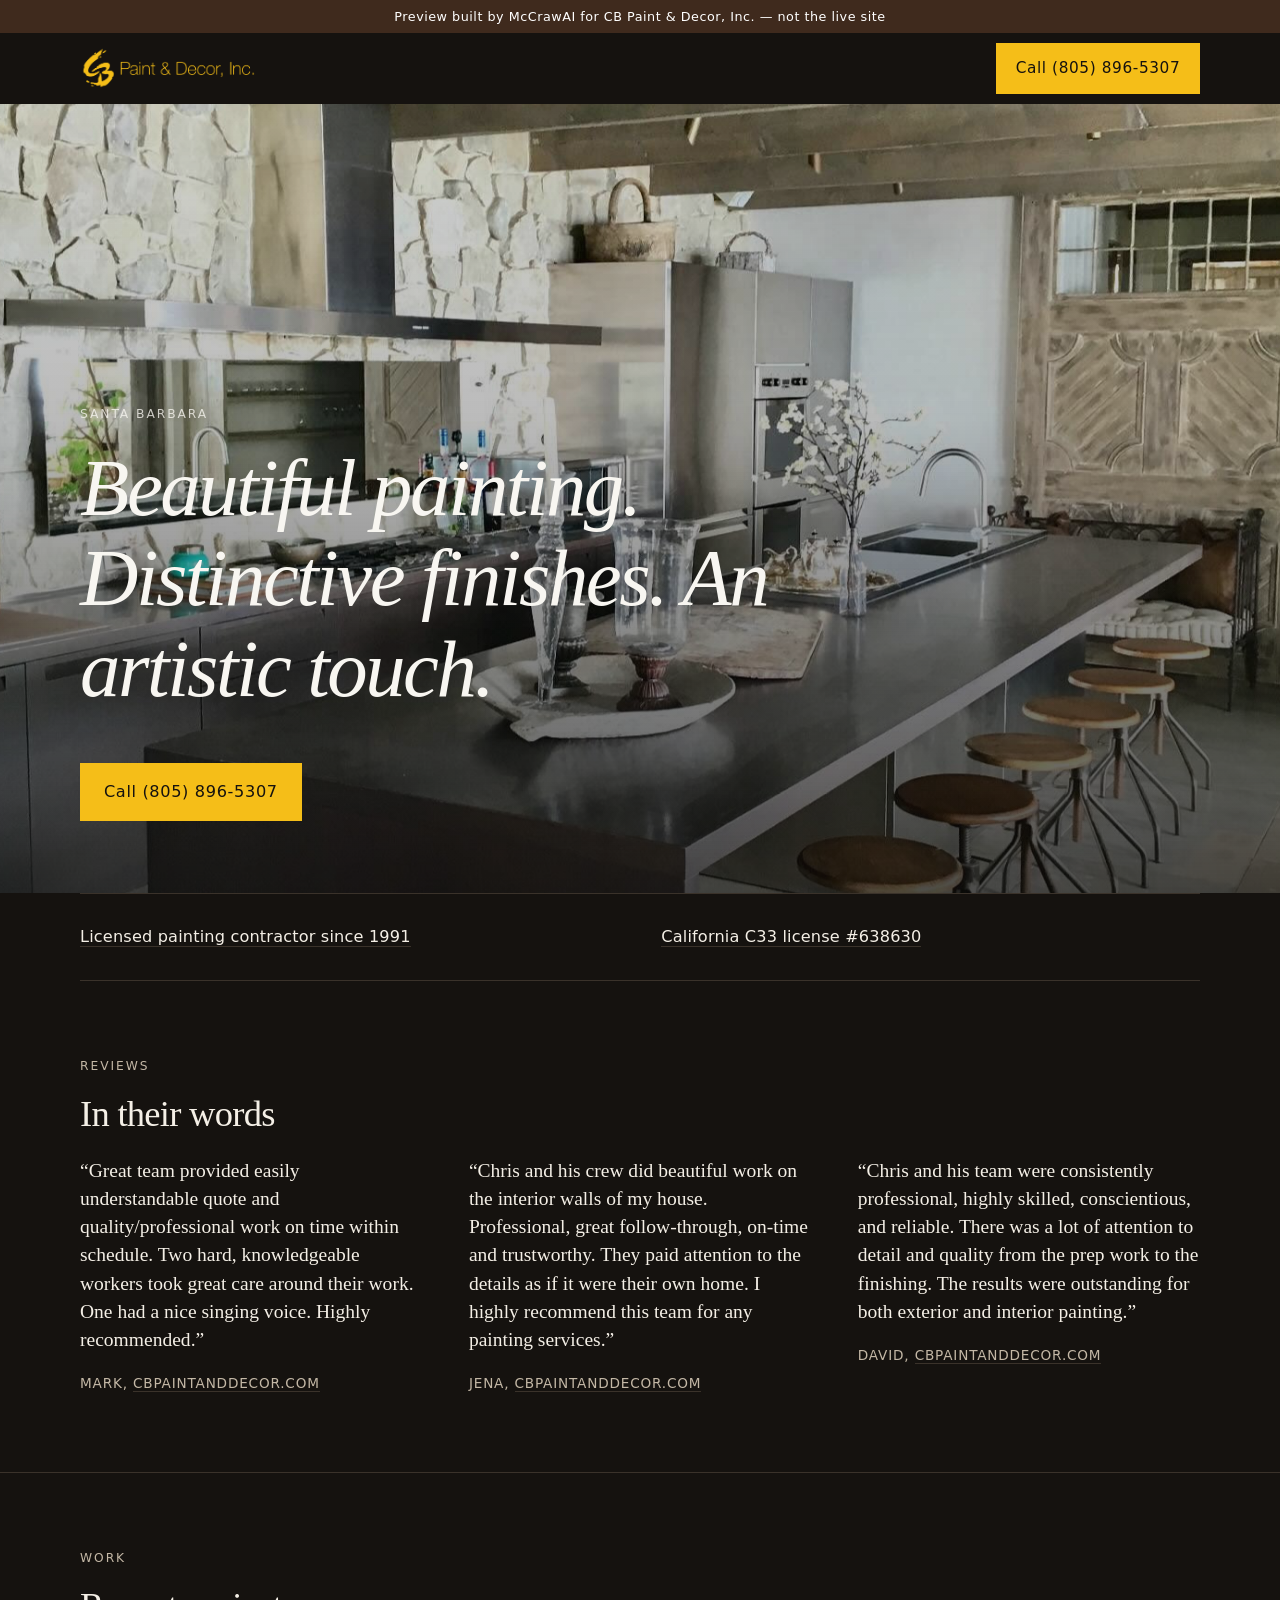
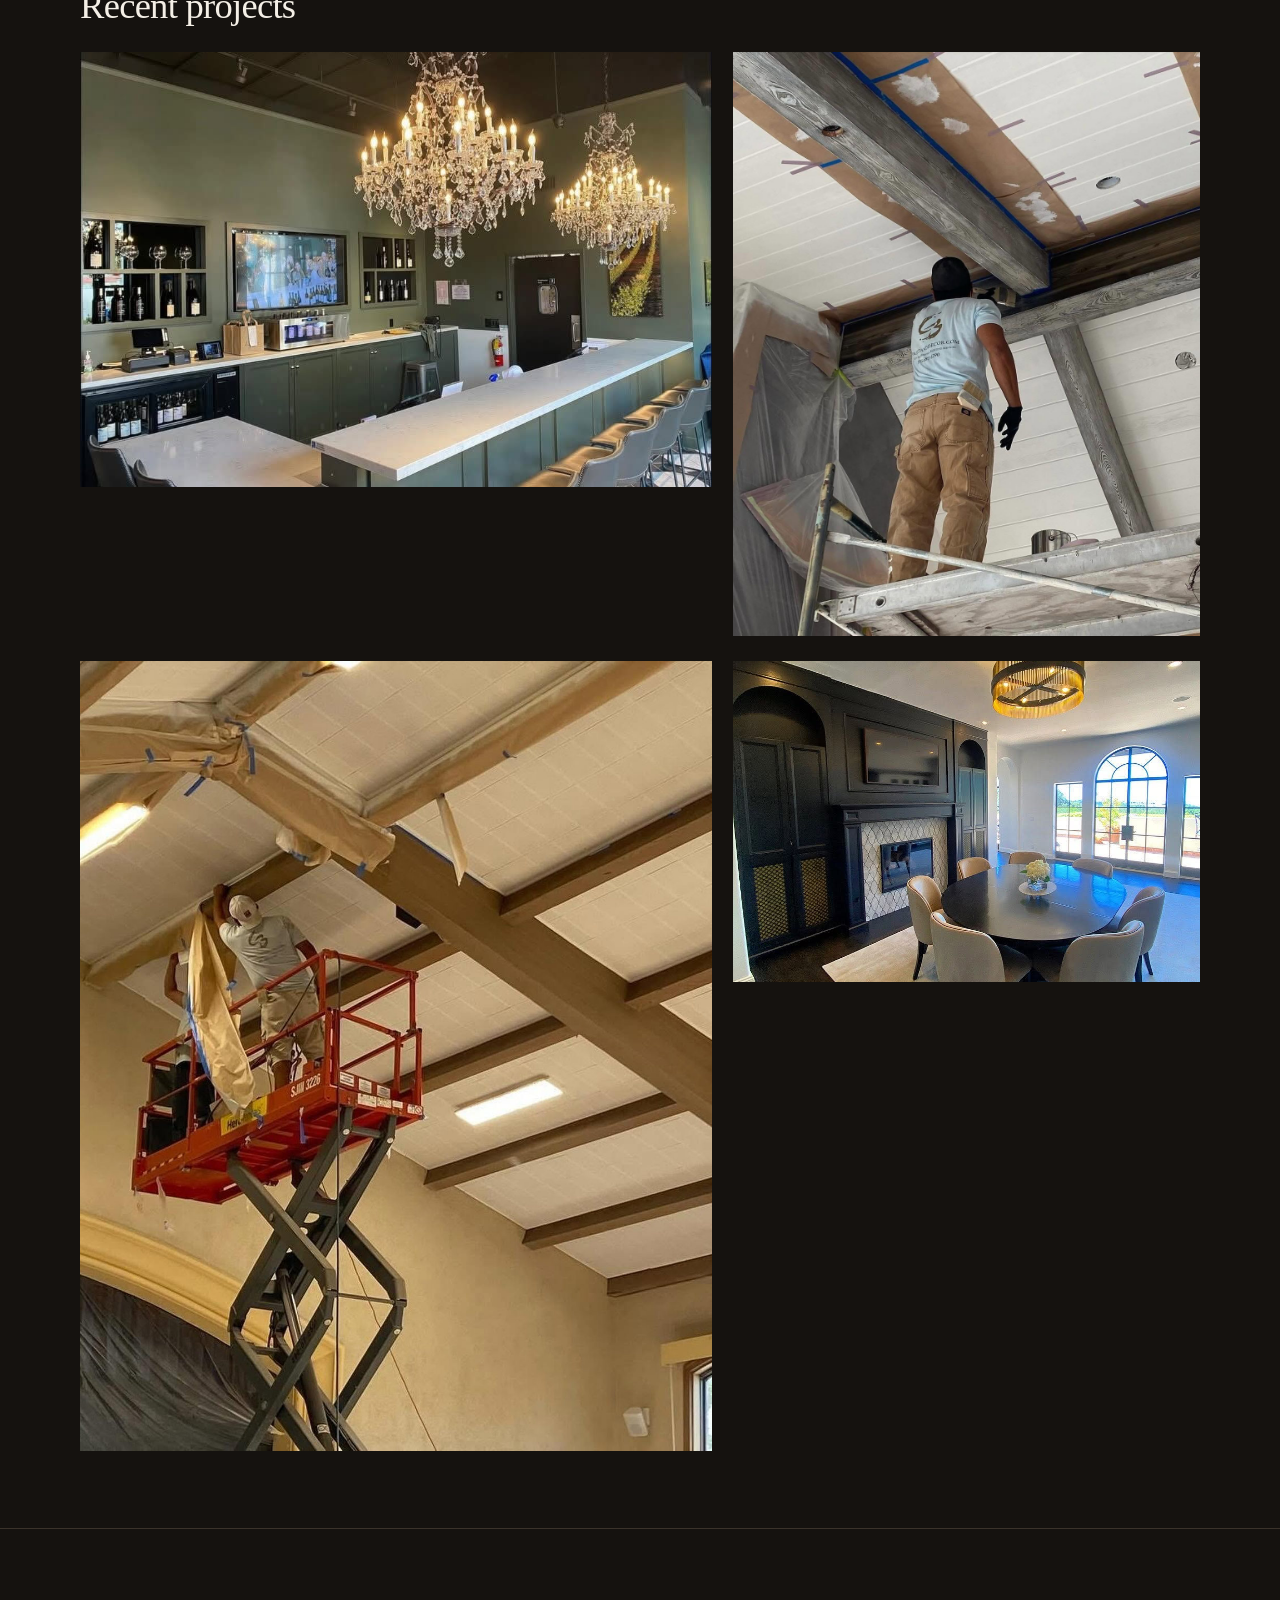
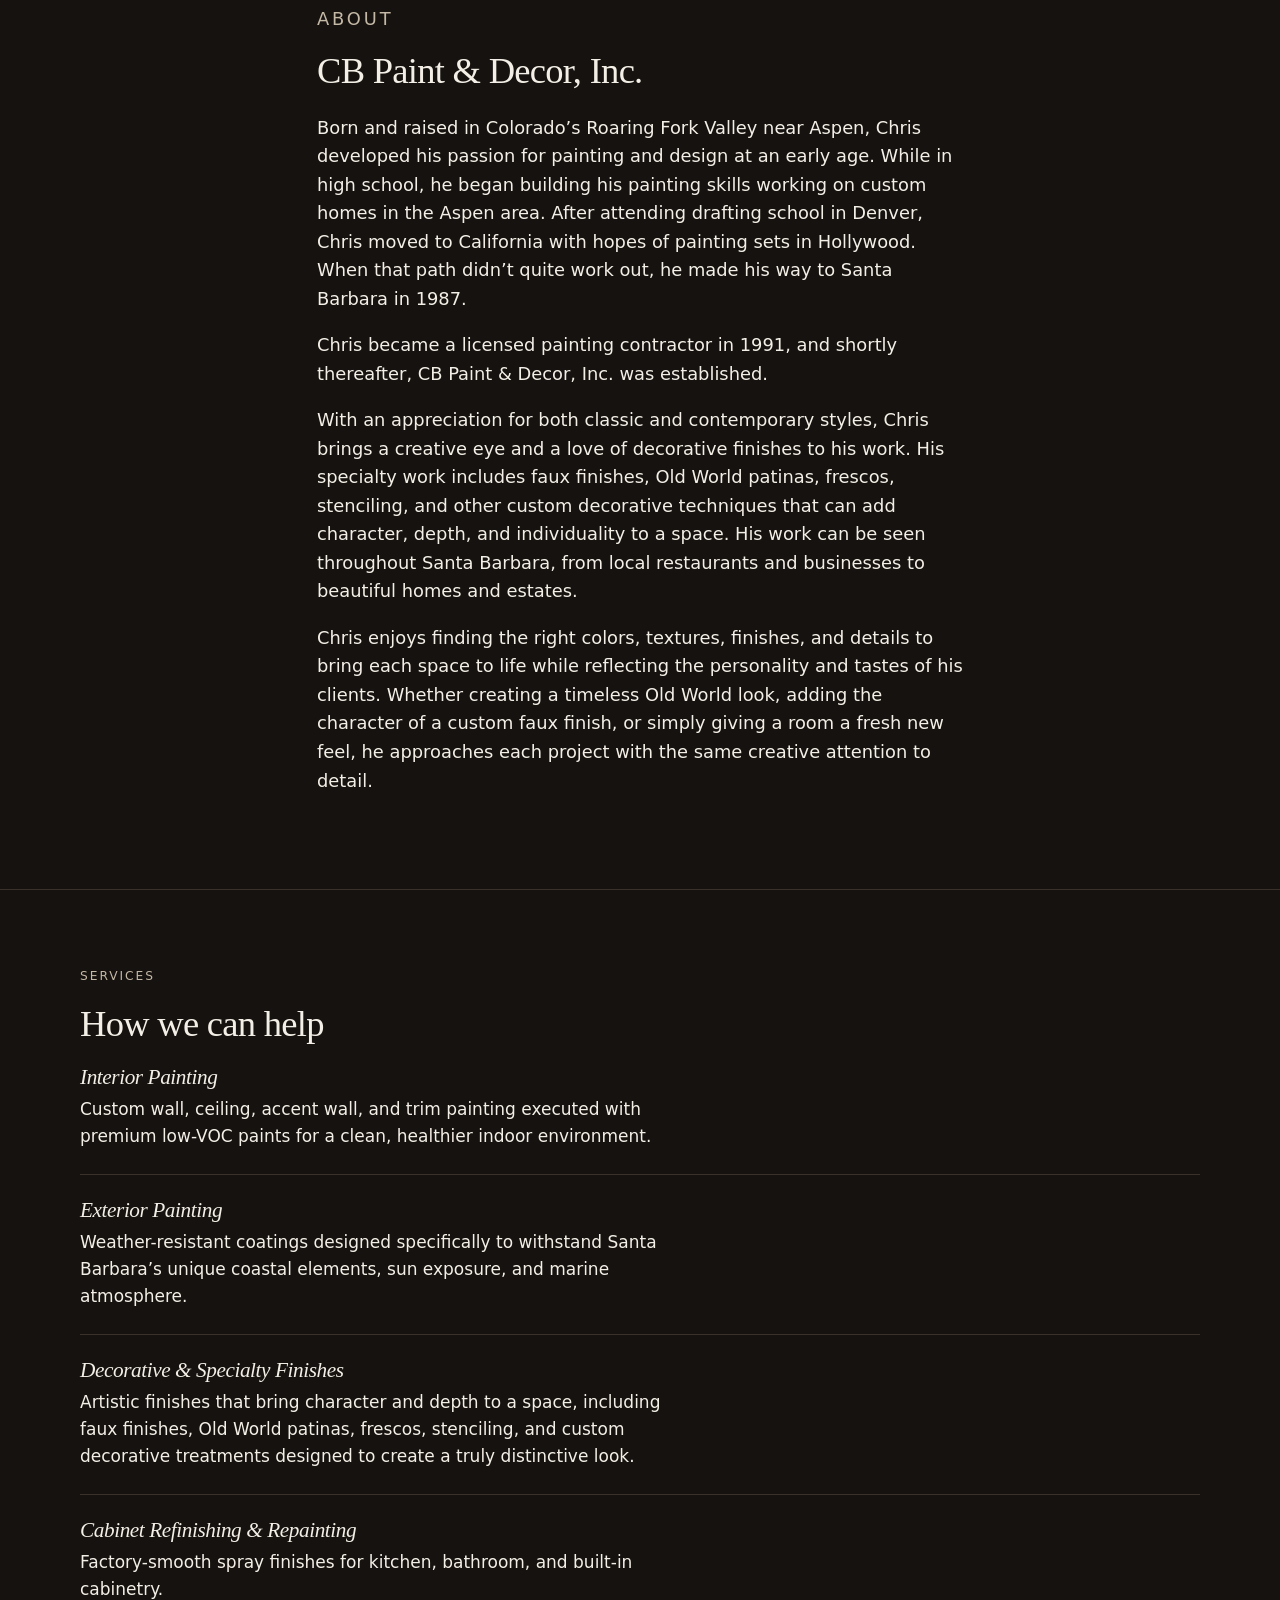
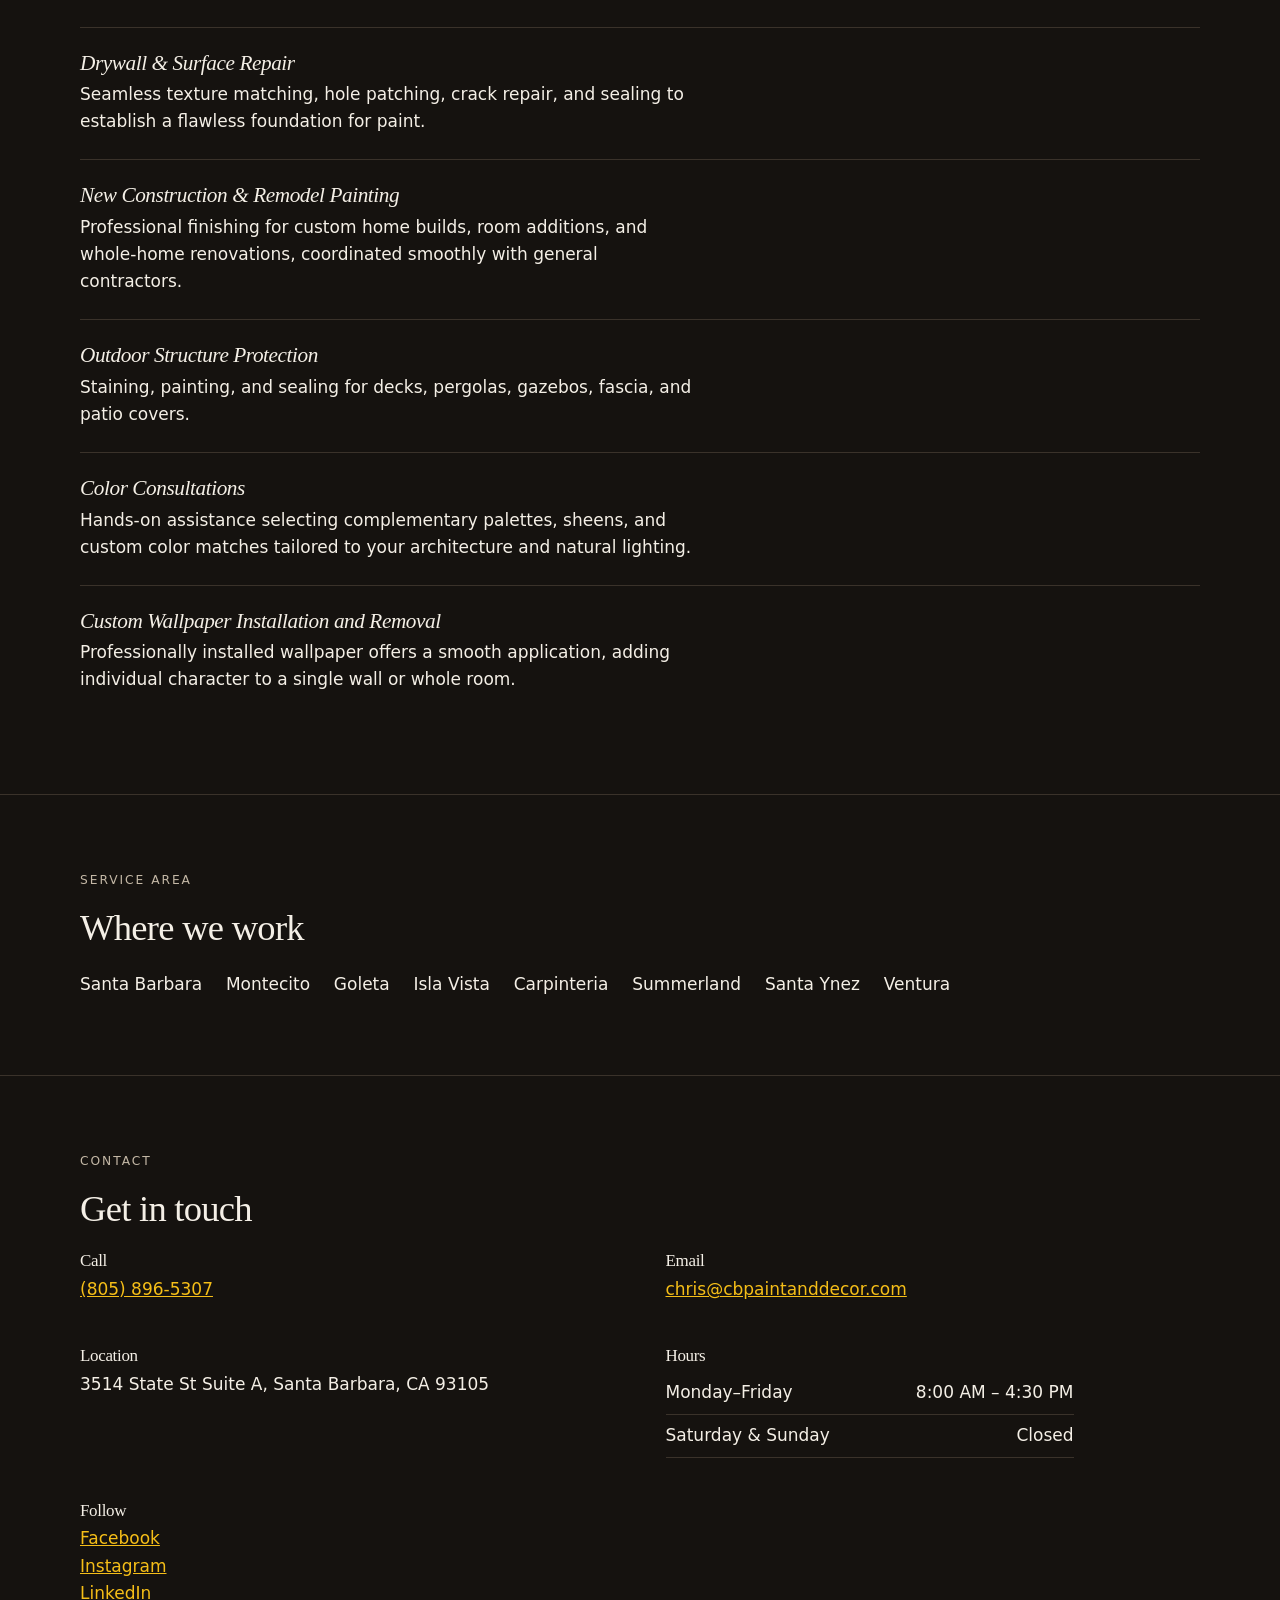
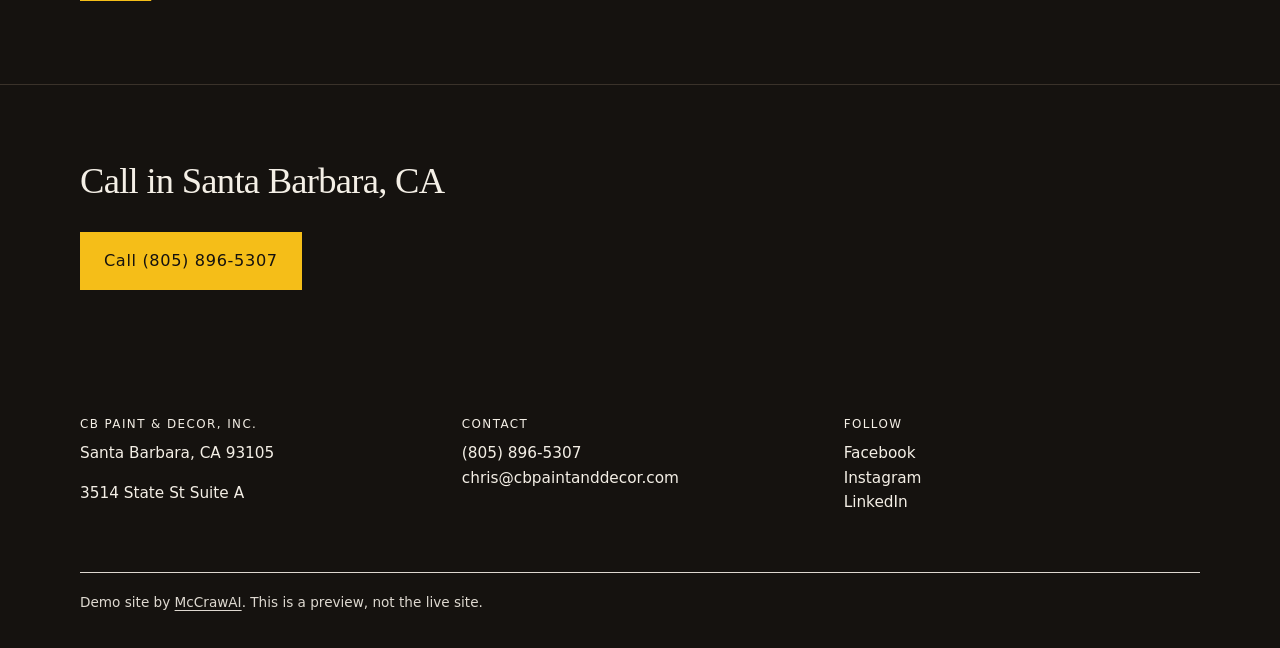
<file: index.html>
<!doctype html>
<html lang="en">
<head>
<meta charset="utf-8">
<meta name="viewport" content="width=device-width,initial-scale=1">
<title>CB Paint &amp; Decor, Inc. | Santa Barbara, CA 93105</title>
<meta name="description" content="CB Paint &amp; Decor, Inc. in Santa Barbara, CA 93105 — Beautiful painting. Distinctive finishes. An artistic touch. Call (805) 896-5307.">
<meta name="robots" content="noindex,nofollow">
<link rel="canonical" href="https://mccrawaiops.github.io/demo-cb-paint-and-decor/">
<meta property="og:site_name" content="CB Paint &amp; Decor, Inc.">
<meta property="og:title" content="CB Paint &amp; Decor, Inc. | Santa Barbara, CA 93105">
<meta property="og:description" content="CB Paint &amp; Decor, Inc. in Santa Barbara, CA 93105 — Beautiful painting. Distinctive finishes. An artistic touch. Call (805) 896-5307.">
<meta property="og:type" content="website">
<meta property="og:url" content="https://mccrawaiops.github.io/demo-cb-paint-and-decor/">
<meta property="og:image" content="https://mccrawaiops.github.io/demo-cb-paint-and-decor/img/kitchen-interior.jpg">
<meta name="twitter:card" content="summary">
<meta name="theme-color" content="#15120F">
<link rel="icon" href="img/favicon.png" type="image/png">
<link rel="apple-touch-icon" href="img/favicon.png">
<link rel="preload" as="image" href="img/kitchen-interior-sm.jpg" imagesrcset="img/kitchen-interior-sm.jpg 720w, img/kitchen-interior.jpg 1440w" imagesizes="100vw">
<link rel="stylesheet" href="styles.css">
<script type="application/ld+json">{"@context":"https://schema.org","@graph":[{"@type":"LocalBusiness","@id":"https://mccrawaiops.github.io/demo-cb-paint-and-decor/#business","name":"CB Paint & Decor, Inc.","url":"https://mccrawaiops.github.io/demo-cb-paint-and-decor/","telephone":"+18058965307","email":"chris@cbpaintanddecor.com","address":{"@type":"PostalAddress","streetAddress":"3514 State St Suite A","addressLocality":"Santa Barbara","addressRegion":"CA","postalCode":"93105","addressCountry":"US"},"areaServed":[{"@type":"Place","name":"Santa Barbara"},{"@type":"Place","name":"Montecito"},{"@type":"Place","name":"Goleta"},{"@type":"Place","name":"Isla Vista"},{"@type":"Place","name":"Carpinteria"},{"@type":"Place","name":"Summerland"},{"@type":"Place","name":"Santa Ynez"},{"@type":"Place","name":"Ventura"}],"description":"Born and raised in Colorado’s Roaring Fork Valley near Aspen, Chris developed his passion for painting and design at an early age. While in high school, he began building his painting skills working on custom homes in the Aspen area. After attending drafting school in Denver, Chris moved to California with hopes of painting sets in Hollywood. When that path didn’t quite work out, he made his way to Santa Barbara in 1987.\n\nChris became a licensed painting contractor in 1991, and shortly thereafter, CB Paint & Decor, Inc. was established.\n\nWith an appreciation for both classic and contemporary styles, Chris brings a creative eye and a love of decorative finishes to his work. His specialty work includes faux finishes, Old World patinas, frescos, stenciling, and other custom decorative techniques that can add character, depth, and individuality to a space. His work can be seen throughout Santa Barbara, from local restaurants and businesses to beautiful homes and estates.\n\nChris enjoys finding the right colors, textures, finishes, and details to bring each space to life while reflecting the personality and tastes of his clients. Whether creating a timeless Old World look, adding the character of a custom faux finish, or simply giving a room a fresh new feel, he approaches each project with the same creative attention to detail.","logo":"https://mccrawaiops.github.io/demo-cb-paint-and-decor/img/logo.png","image":"https://mccrawaiops.github.io/demo-cb-paint-and-decor/img/kitchen-interior.jpg"},{"@type":"WebPage","@id":"https://mccrawaiops.github.io/demo-cb-paint-and-decor/","url":"https://mccrawaiops.github.io/demo-cb-paint-and-decor/","name":"CB Paint & Decor, Inc.","about":{"@id":"https://mccrawaiops.github.io/demo-cb-paint-and-decor/#business"}}]}</script>
</head>
<body class="layout-editorial base-dark">
<div class="preview-ribbon">Preview built by McCrawAI for CB Paint &amp; Decor, Inc. — not the live site</div>
<a class="skip" href="#main">Skip to content</a>
<header class="top" id="top">
  <div class="wrap bar">
    <a href="index.html" class="brand"><img src="img/logo.png" width="800" height="199" alt="CB Paint &amp; Decor, Inc."></a>
    <a class="callbtn" href="tel:+18058965307">Call (805) 896-5307</a>
  </div>
</header>
<main id="main">
<section class="hero hero-bleed"><div class="hero-media"><img class="hero-img" src="img/kitchen-interior.jpg" srcset="img/kitchen-interior-sm.jpg 720w, img/kitchen-interior.jpg 1440w" sizes="100vw" width="1440" height="1800" alt="Finished kitchen interior with painted cabinets, stone, and wood beams" fetchpriority="high" decoding="async"></div><div class="hero-copy"><p class="eyebrow">Santa Barbara</p><h1>Beautiful painting. Distinctive finishes. An artistic touch.</h1><div class="btns"><a class="btn" href="tel:+18058965307">Call (805) 896-5307</a></div></div></section>
<section class="trust-band" id="trust"><div class="wrap"><div class="trust"><div class="trust-item"><p><a href="https://www.cbpaintanddecor.com/about/" rel="noopener" target="_blank">Licensed painting contractor since 1991</a></p></div><div class="trust-item"><p><a href="https://www.cbpaintanddecor.com/about/" rel="noopener" target="_blank">California C33 license #638630</a></p></div></div></div></section>
<section class="sec" id="reviews"><div class="wrap"><p class="kicker">Reviews</p><h2>In their words</h2><div class="reviews"><blockquote class="review"><p>“Great team provided easily understandable quote and quality/professional work on time within schedule. Two hard, knowledgeable workers took great care around their work. One had a nice singing voice. Highly recommended.”</p><footer>Mark, <a href="https://www.cbpaintanddecor.com/" rel="noopener" target="_blank">cbpaintanddecor.com</a></footer></blockquote><blockquote class="review"><p>“Chris and his crew did beautiful work on the interior walls of my house. Professional, great follow-through, on-time and trustworthy. They paid attention to the details as if it were their own home. I highly recommend this team for any painting services.”</p><footer>Jena, <a href="https://www.cbpaintanddecor.com/" rel="noopener" target="_blank">cbpaintanddecor.com</a></footer></blockquote><blockquote class="review"><p>“Chris and his team were consistently professional, highly skilled, conscientious, and reliable. There was a lot of attention to detail and quality from the prep work to the finishing. The results were outstanding for both exterior and interior painting.”</p><footer>David, <a href="https://www.cbpaintanddecor.com/" rel="noopener" target="_blank">cbpaintanddecor.com</a></footer></blockquote></div></div></section>
<section class="sec" id="work"><div class="wrap"><p class="kicker">Work</p><h2>Recent projects</h2><div class="gallery"><figure><img src="img/commercial-bar.jpg" srcset="img/commercial-bar-sm.jpg 436w, img/commercial-bar.jpg 873w" sizes="(max-width:700px) 100vw, 60vw" width="873" height="646" alt="Painted commercial bar interior with green walls and cabinetry" loading="lazy" decoding="async"></figure><figure><img src="img/crew-beams.jpg" srcset="img/crew-beams-sm.jpg 700w, img/crew-beams.jpg 1400w" sizes="(max-width:700px) 100vw, 60vw" width="1400" height="1400" alt="A CB Paint &amp; Decor painter finishing wood beams on a masked ceiling" loading="lazy" decoding="async"></figure><figure><img src="img/lift-ceiling.jpg" srcset="img/lift-ceiling-sm.jpg 700w, img/lift-ceiling.jpg 1400w" sizes="(max-width:700px) 100vw, 60vw" width="1400" height="1400" alt="Crew on a lift prepping and painting a beamed ceiling" loading="lazy" decoding="async"></figure><figure><img src="img/dining-room.jpg" srcset="img/dining-room-sm.jpg 449w, img/dining-room.jpg 898w" sizes="(max-width:700px) 100vw, 60vw" width="898" height="898" alt="Dining room with dark painted built-ins and a fireplace" loading="lazy" decoding="async"></figure></div></div></section>
<section class="sec" id="about"><div class="wrap about"><p class="kicker">About</p><h2>CB Paint &amp; Decor, Inc.</h2><p>Born and raised in Colorado’s Roaring Fork Valley near Aspen, Chris developed his passion for painting and design at an early age. While in high school, he began building his painting skills working on custom homes in the Aspen area. After attending drafting school in Denver, Chris moved to California with hopes of painting sets in Hollywood. When that path didn’t quite work out, he made his way to Santa Barbara in 1987.</p><p>Chris became a licensed painting contractor in 1991, and shortly thereafter, CB Paint &amp; Decor, Inc. was established.</p><p>With an appreciation for both classic and contemporary styles, Chris brings a creative eye and a love of decorative finishes to his work. His specialty work includes faux finishes, Old World patinas, frescos, stenciling, and other custom decorative techniques that can add character, depth, and individuality to a space. His work can be seen throughout Santa Barbara, from local restaurants and businesses to beautiful homes and estates.</p><p>Chris enjoys finding the right colors, textures, finishes, and details to bring each space to life while reflecting the personality and tastes of his clients. Whether creating a timeless Old World look, adding the character of a custom faux finish, or simply giving a room a fresh new feel, he approaches each project with the same creative attention to detail.</p></div></section>
<section class="sec" id="services"><div class="wrap"><p class="kicker">Services</p><h2>How we can help</h2><div class="svcs"><article class="svc"><h3>Interior Painting</h3><p>Custom wall, ceiling, accent wall, and trim painting executed with premium low-VOC paints for a clean, healthier indoor environment.</p></article><article class="svc"><h3>Exterior Painting</h3><p>Weather-resistant coatings designed specifically to withstand Santa Barbara’s unique coastal elements, sun exposure, and marine atmosphere.</p></article><article class="svc"><h3>Decorative &amp; Specialty Finishes</h3><p>Artistic finishes that bring character and depth to a space, including faux finishes, Old World patinas, frescos, stenciling, and custom decorative treatments designed to create a truly distinctive look.</p></article><article class="svc"><h3>Cabinet Refinishing &amp; Repainting</h3><p>Factory-smooth spray finishes for kitchen, bathroom, and built-in cabinetry.</p></article><article class="svc"><h3>Drywall &amp; Surface Repair</h3><p>Seamless texture matching, hole patching, crack repair, and sealing to establish a flawless foundation for paint.</p></article><article class="svc"><h3>New Construction &amp; Remodel Painting</h3><p>Professional finishing for custom home builds, room additions, and whole-home renovations, coordinated smoothly with general contractors.</p></article><article class="svc"><h3>Outdoor Structure Protection</h3><p>Staining, painting, and sealing for decks, pergolas, gazebos, fascia, and patio covers.</p></article><article class="svc"><h3>Color Consultations</h3><p>Hands-on assistance selecting complementary palettes, sheens, and custom color matches tailored to your architecture and natural lighting.</p></article><article class="svc"><h3>Custom Wallpaper Installation and Removal</h3><p>Professionally installed wallpaper offers a smooth application, adding individual character to a single wall or whole room.</p></article></div></div></section>
<section class="sec" id="area"><div class="wrap"><p class="kicker">Service area</p><h2>Where we work</h2><ul class="towns"><li>Santa Barbara</li><li>Montecito</li><li>Goleta</li><li>Isla Vista</li><li>Carpinteria</li><li>Summerland</li><li>Santa Ynez</li><li>Ventura</li></ul></div></section>
<section class="sec" id="contact"><div class="wrap"><p class="kicker">Contact</p><h2>Get in touch</h2><div class="contact-list"><div class="contact-item"><h2>Call</h2><p><a href="tel:+18058965307">(805) 896-5307</a></p></div><div class="contact-item"><h2>Email</h2><p><a href="mailto:chris@cbpaintanddecor.com">chris@cbpaintanddecor.com</a></p></div><div class="contact-item"><h2>Location</h2><p>3514 State St Suite A, Santa Barbara, CA 93105</p></div><div class="contact-item"><h2>Hours</h2><ul class="hours"><li><span>Monday–Friday</span><span>8:00 AM – 4:30 PM</span></li><li><span>Saturday &amp; Sunday</span><span>Closed</span></li></ul></div><div class="contact-item"><h2>Follow</h2><p><a href="https://www.facebook.com/CBpaintanddecor/" rel="noopener" target="_blank">Facebook</a><br><a href="https://www.instagram.com/cbpaintanddecor/" rel="noopener" target="_blank">Instagram</a><br><a href="https://www.linkedin.com/in/christopher-blaul-cb-paint-and-decor-inc-552017a" rel="noopener" target="_blank">LinkedIn</a></p></div></div></div></section>
</main>
<section class="cta-band"><div class="wrap"><h2>Call in Santa Barbara, CA</h2><div class="btns"><a class="btn" href="tel:+18058965307">Call (805) 896-5307</a></div></div></section>
<footer class="foot">
  <div class="wrap cols">
    <div>
      <h3>CB Paint &amp; Decor, Inc.</h3>
      <p>Santa Barbara, CA 93105</p>
      <p>3514 State St Suite A</p>
    </div>
    <div>
      <h3>Contact</h3>
      <p>
        <a href="tel:+18058965307">(805) 896-5307</a><br>
        <a href="mailto:chris@cbpaintanddecor.com">chris@cbpaintanddecor.com</a>
      </p>
    </div>
    <div><h3>Follow</h3><p><a href="https://www.facebook.com/CBpaintanddecor/" rel="noopener" target="_blank">Facebook</a><br><a href="https://www.instagram.com/cbpaintanddecor/" rel="noopener" target="_blank">Instagram</a><br><a href="https://www.linkedin.com/in/christopher-blaul-cb-paint-and-decor-inc-552017a" rel="noopener" target="_blank">LinkedIn</a></p></div>
  </div>
  <div class="wrap credit">Demo site by <a href="https://mccrawai.com">McCrawAI</a>. This is a preview, not the live site.</div>
</footer>
</body>
</html>
</file>
<file: styles.css>
@font-face{font-family:'Cormorant Garamond';font-style:normal;font-weight:500;font-display:swap;src:url('fonts/cormorant-garamond-500.woff2') format('woff2')}
@font-face{font-family:'Cormorant Garamond';font-style:normal;font-weight:600;font-display:swap;src:url('fonts/cormorant-garamond-600.woff2') format('woff2')}
@font-face{font-family:'Source Sans 3';font-style:normal;font-weight:200 900;font-display:swap;src:url('fonts/source-sans-3.woff2') format('woff2')}
:root{--font-head:'Cormorant Garamond', Georgia, "Times New Roman", serif;--font-body:'Source Sans 3', system-ui, -apple-system, sans-serif;}

/* Prospect demo styles. Two typefaces per site, injected as --font-head and --font-body. */
:root{
  --primary:#F4EFE6;
  --accent:#F5BE18;
  --bg:#15120F;
  --ink:#F4EFE6;
  --muted:#C4B8A6;
  --paper:#2A241E;
  --line:#3A322A;
  --header:#15120F;
  --header-ink:#F4EFE6;
  --btn-ink:#15120F;
  --secondary:#2A241E;
  --footer:#15120F;
  --footer-ink:#F4EFE6;
  --logo-h:44px;
  --logo-max-w:220px;
  --ribbon:#3f2a1d;
  --font-head:Georgia,"Iowan Old Style","Times New Roman",serif;
  --font-body:system-ui,-apple-system,"Segoe UI",sans-serif;
  --header-h:calc(var(--logo-h) + 1.5rem);
}
*,*::before,*::after{box-sizing:border-box}
html{font-size:17px;-webkit-text-size-adjust:100%;overflow-x:clip}
body{
  margin:0;
  font-family:var(--font-body);
  font-weight:400;
  color:var(--ink);
  background:var(--bg);
  line-height:1.6;
  letter-spacing:0;
}
img{max-width:100%;height:auto;display:block}
a{color:var(--accent)}
a:focus-visible,button:focus-visible{outline:2px solid var(--accent);outline-offset:3px}
h1,h2,h3{
  font-family:var(--font-head);
  font-weight:500;
  line-height:1.12;
  letter-spacing:-0.02em;
  color:var(--primary);
  margin:0 0 .6em;
}
h1{font-size:clamp(2.25rem,8vw,4.75rem);font-weight:500;max-width:18ch}
h2{font-size:clamp(1.5rem,3.2vw,2.15rem)}
h3{font-size:1.15rem}
p{margin:0 0 1em}
.wrap{width:min(1120px,100% - 2.5rem);margin-inline:auto}
.skip{position:absolute;left:-999px}
.skip:focus{left:1rem;top:1rem;background:var(--paper);color:var(--ink);padding:.5rem .75rem;z-index:30}

.preview-ribbon{
  background:var(--ribbon);
  color:#fff;
  text-align:center;
  font-size:.75rem;
  font-weight:500;
  letter-spacing:.04em;
  line-height:1.4;
  padding:.45rem 1rem;
}

.top{
  background:var(--header);
  color:var(--header-ink);
  position:sticky;
  top:0;
  z-index:8;
}
.bar{
  display:flex;
  align-items:center;
  justify-content:space-between;
  gap:1.25rem;
  min-height:var(--header-h);
  padding:.6rem 0;
}
.brand{display:flex;align-items:center;gap:.8rem;text-decoration:none;color:var(--header-ink);flex:1 1 auto;min-width:0}
.brand img{height:var(--logo-h);width:auto;max-width:min(var(--logo-max-w),100%);max-height:var(--logo-h);object-fit:contain;object-position:left center}
.callbtn{flex:0 0 auto}
.wordmark{font-family:var(--font-head);font-weight:500;font-size:1.05rem;line-height:1.2;letter-spacing:-0.02em}
.callbtn{
  background:var(--accent);
  color:var(--btn-ink);
  text-decoration:none;
  font-weight:500;
  font-size:.9rem;
  letter-spacing:.04em;
  padding:.7rem 1.1rem;
  white-space:nowrap;
  border:1px solid var(--accent);
  transition:opacity .5s ease;
}
.callbtn:hover{opacity:.86}
@media(max-width:700px){
  .bar{gap:.75rem}
  .brand img{height:auto;max-height:min(2.75rem,var(--logo-h))}
  .callbtn{padding:.6rem .85rem;font-size:.82rem}
}

/* Hero */
.hero{position:relative;isolation:isolate}
.hero-inner{padding:4.5rem 0 4rem}
.eyebrow{
  font-family:var(--font-body);
  font-size:.72rem;
  font-weight:500;
  letter-spacing:.16em;
  text-transform:uppercase;
  color:var(--muted);
  margin:0 0 1.1rem;
}
.lead{font-size:1.05rem;max-width:32rem;color:var(--ink);margin:0 0 0}
.hero .lead{margin-top:1.15rem;max-width:28rem}
.btns{display:flex;flex-wrap:wrap;gap:.75rem;margin:1.75rem 0 0}
.btn{
  display:inline-block;
  background:var(--accent);
  color:var(--btn-ink);
  text-decoration:none;
  font-weight:500;
  font-size:.95rem;
  letter-spacing:.04em;
  padding:.9rem 1.35rem;
  border:1px solid var(--accent);
  transition:opacity .5s ease,background .5s ease,color .5s ease;
}
.btn:hover{opacity:.88}
.btn.ghost{background:transparent;color:var(--ink);border-color:var(--line)}

/* Full-bleed photo hero */
.hero-bleed{
  min-height:calc(100svh - 6.5rem);
  display:flex;
  align-items:flex-end;
  color:#f8f6f1;
}
.hero-bleed .hero-media{
  position:absolute;
  inset:0;
  z-index:-1;
  overflow:hidden;
  background:#1a1917;
}
.hero-bleed .hero-media img{
  width:100%;
  height:100%;
  object-fit:cover;
  object-position:center;
  transform:scale(1.04);
  animation:hero-settle 1.8s ease-out both;
}
.hero-bleed::after{
  content:"";
  position:absolute;
  inset:0;
  z-index:-1;
  background:linear-gradient(180deg,rgba(10,10,10,.18) 0%,rgba(10,10,10,.28) 40%,rgba(10,10,10,.72) 100%);
  pointer-events:none;
}
.hero-bleed .hero-inner,.hero-bleed .hero-copy{width:min(1120px,100% - 2.5rem);margin-inline:auto;padding:5rem 0 4.25rem;position:relative}
.hero-bleed h1,.hero-bleed .eyebrow,.hero-bleed .lead{color:#f8f6f1}
.hero-bleed .eyebrow{color:rgba(248,246,241,.78)}
.hero-bleed .lead{color:rgba(248,246,241,.86)}
.hero-bleed .btn{background:var(--accent);color:var(--btn-ink);border-color:var(--accent)}
@keyframes hero-settle{from{transform:scale(1.08);opacity:.7}to{transform:scale(1.04);opacity:1}}
@keyframes fade-up{from{opacity:0;transform:translateY(.6rem)}to{opacity:1;transform:none}}
.hero-bleed .hero-copy{animation:fade-up 1s ease both .2s}

/* Typographic / industrial heroes (no photo) */
.layout-typographic .hero-inner,
.layout-industrial .hero-inner{padding:5.5rem 0 4.5rem}
.layout-typographic h1{font-size:clamp(2.6rem,11vw,6rem);max-width:14ch;font-weight:500}
.layout-industrial h1{font-size:clamp(2.4rem,9vw,5.25rem);max-width:16ch;letter-spacing:-0.03em;font-weight:600}
.layout-crisp h1{font-family:var(--font-head);letter-spacing:-0.04em;font-weight:500;max-width:16ch}
.layout-editorial h1{font-weight:500;font-style:italic;letter-spacing:-0.03em}
.layout-editorial .wordmark{font-style:normal}

/* Sections */
.sec{padding:4.5rem 0}
.sec + .sec{border-top:1px solid var(--line)}
.kicker{
  font-size:.72rem;
  font-weight:500;
  letter-spacing:.16em;
  text-transform:uppercase;
  color:var(--muted);
  margin:0 0 1rem;
}
.about{max-width:38rem}
.about p{font-size:1.05rem}

/* Trust */
.trust{
  display:grid;
  gap:1.25rem 2.5rem;
  padding:1.5rem 0;
  border-top:1px solid var(--line);
  border-bottom:1px solid var(--line);
}
@media(min-width:700px){
  .trust{grid-template-columns:repeat(auto-fit,minmax(180px,1fr));padding:1.75rem 0}
}
.trust-item{min-width:0}
.trust-item p{margin:0;font-size:.95rem;letter-spacing:.01em}
.trust-item a{color:inherit;text-decoration:none;border-bottom:1px solid var(--line)}
.hero-bleed + .trust-band{background:var(--bg)}
.trust-band{padding:0}
.trust-band .wrap{padding-top:0;padding-bottom:0}

/* Reviews */
.reviews{display:grid;gap:2.5rem}
@media(min-width:800px){
  .reviews{grid-template-columns:repeat(3,1fr);gap:2.75rem}
}
blockquote.review{margin:0}
.review p{font-family:var(--font-head);font-size:1.15rem;line-height:1.45;margin:0 0 1.1rem;color:var(--ink)}
.review footer{font-family:var(--font-body);font-size:.8rem;letter-spacing:.06em;text-transform:uppercase;color:var(--muted)}
.review footer a{color:var(--muted);text-decoration:none;border-bottom:1px solid var(--line)}

/* Services */
.svcs{display:grid;gap:0}
.svc{padding:1.4rem 0;border-top:1px solid var(--line)}
.svc:first-of-type{border-top:0;padding-top:0}
.svc h3{margin:0 0 .35rem;font-size:1.25rem}
.svc p{margin:0;max-width:36rem;color:var(--ink)}
.layout-crisp .svcs{grid-template-columns:1fr;gap:0}
@media(min-width:800px){
  .layout-crisp .svcs,
  .layout-industrial .svcs{grid-template-columns:repeat(2,1fr);gap:0 3rem}
  .layout-crisp .svc,
  .layout-industrial .svc{border-top:1px solid var(--line);padding:1.5rem 0}
}
.layout-editorial .svc h3{font-style:italic}

/* Work */
.gallery{display:grid;gap:.35rem;margin-top:1.5rem}
.gallery figure{margin:0}
.gallery img{width:100%;aspect-ratio:16/10;object-fit:cover;background:var(--line)}
.layout-cinematic .gallery{grid-template-columns:1fr}
.layout-cinematic .gallery img{aspect-ratio:16/9}
@media(min-width:800px){
  .layout-cinematic .gallery{grid-template-columns:1fr 1fr}
  .layout-cinematic .gallery figure:first-child{grid-column:1/-1}
  .layout-cinematic .gallery figure:first-child img{aspect-ratio:16/8}
}
.layout-editorial .gallery{gap:1.5rem 1.25rem}
@media(min-width:800px){
  .layout-editorial .gallery{grid-template-columns:1.15fr .85fr}
}
.layout-editorial .gallery img{aspect-ratio:4/5}
.layout-editorial .gallery figure:nth-child(3n+1) img{aspect-ratio:16/11}
.layout-crisp .gallery{grid-template-columns:1fr 1fr;gap:.5rem}
.layout-crisp .gallery img{aspect-ratio:4/3}

.towns{margin:0;padding:0;list-style:none;display:flex;flex-wrap:wrap;gap:.35rem 1.4rem}
.towns li{margin:0}
.hours{margin:0;padding:0;list-style:none;max-width:24rem}
.hours li{display:flex;gap:1rem;justify-content:space-between;border-bottom:1px solid var(--line);padding:.45rem 0}

.contact-list{display:grid;gap:2rem}
@media(min-width:700px){.contact-list{grid-template-columns:repeat(2,1fr);gap:2.5rem 3rem}}
.contact-item h2,.contact-item h3{margin:0 0 .35rem;font-size:1rem}
.contact-item p{margin:0}

.cta-band{padding:4.5rem 0;border-top:1px solid var(--line)}
.cta-band h2{max-width:22ch}

.foot{padding:3rem 0 2rem;font-size:.9rem;background:var(--footer);color:var(--footer-ink)}
.foot a{color:var(--footer-ink);text-decoration:none}
.cols{display:grid;gap:1.75rem 1.5rem;grid-template-columns:1fr}
.cols > *{min-width:0;overflow-wrap:anywhere}
.foot a,.contact-item a{overflow-wrap:anywhere}
@media(min-width:600px){.cols{grid-template-columns:repeat(auto-fit,minmax(160px,1fr))}}
.foot h3{color:var(--footer-ink);font-family:var(--font-body);font-size:.7rem;letter-spacing:.12em;text-transform:uppercase;font-weight:500;margin:0 0 .6rem}
.credit{margin-top:2.5rem;padding-top:1.1rem;border-top:1px solid currentColor;opacity:.9;font-size:.8rem}
.credit a{color:inherit;text-decoration:underline;text-underline-offset:3px}

/* Dark bases */
.base-dark{background:var(--bg);color:var(--ink)}
.base-dark .foot a,
.base-dark .credit a{color:var(--ink)}

@media(prefers-reduced-motion:reduce){
  html{scroll-behavior:auto}
  *,*::before,*::after{animation:none !important;transition:none !important}
  .hero-bleed .hero-media img{transform:none}
}
</file>
